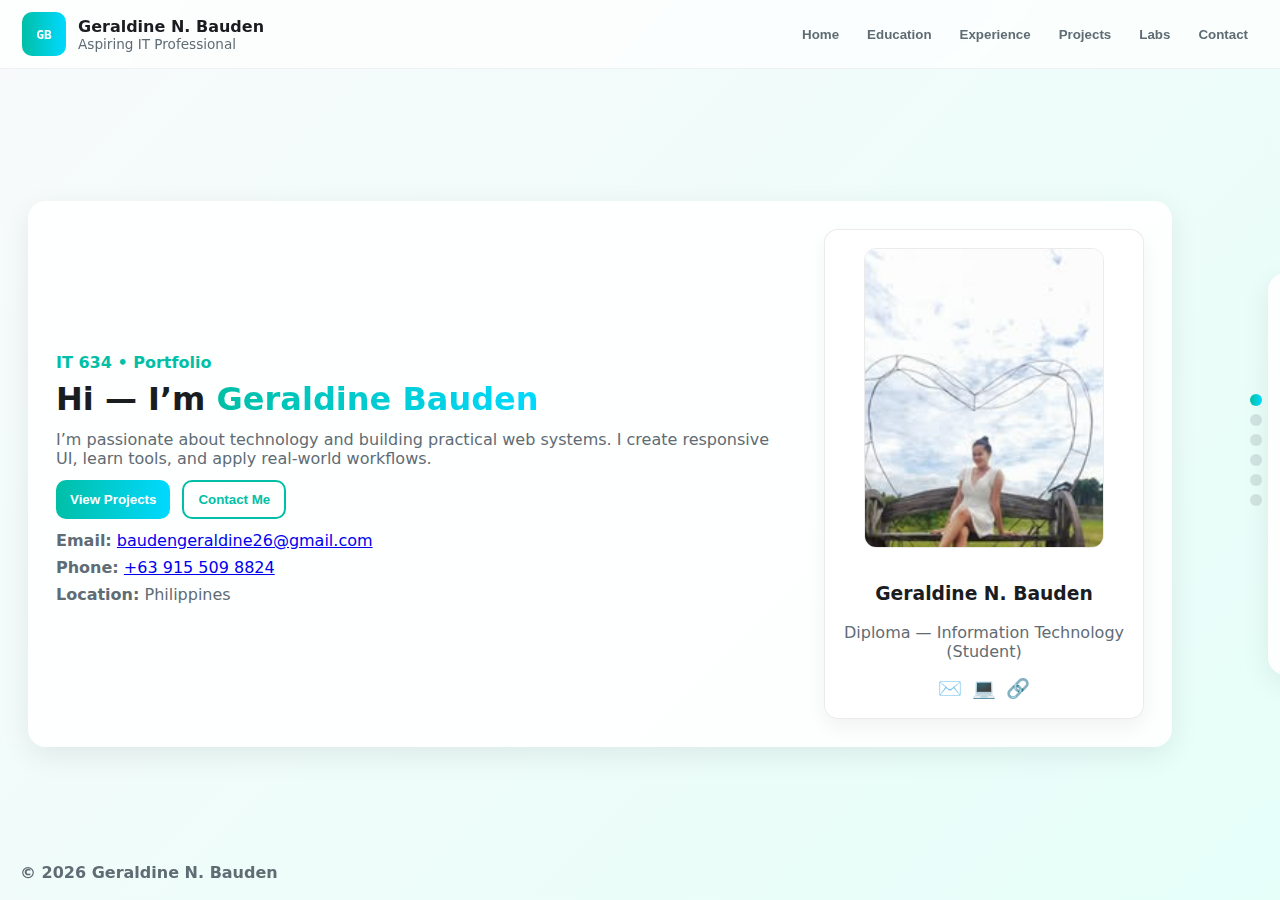
<file: index.html>
<!doctype html>
<html lang="en">
<head>
  <meta charset="utf-8" />
  <meta name="viewport" content="width=device-width,initial-scale=1" />
  <title>Geraldine N. Bauden — Portfolio</title>
  <meta name="description" content="Geraldine Bauden — Diploma IT student portfolio. Projects, education, experience, labs, contact."/>
  <link rel="stylesheet" href="style.css">
</head>
<body>
  <!-- Header -->
  <header class="topbar" role="banner">
    <div class="brand">
      <div class="logo">GB</div>
      <div class="brand-text">
        <div class="name">Geraldine N. Bauden</div>
        <div class="tag">Aspiring IT Professional</div>
      </div>
    </div>

    <nav class="nav" role="navigation" aria-label="Main">
      <button class="nav-btn" data-target="slide-0">Home</button>
      <button class="nav-btn" data-target="slide-1">Education</button>
      <button class="nav-btn" data-target="slide-2">Experience</button>
      <button class="nav-btn" data-target="slide-3">Projects</button>
      <button class="nav-btn" data-target="slide-4">Labs</button>
      <button class="nav-btn" data-target="slide-5">Contact</button>
    </nav>
  </header>

  <!-- Slides container -->
  <main class="slides" id="slides" tabindex="0">
    <!-- Slide 0: Home -->
    <section class="slide" id="slide-0" data-index="0">
      <div class="slide-inner hero">
        <div class="hero-left">
          <p class="eyebrow">IT 634 • Portfolio</p>
          <h1>Hi — I’m <span class="accent">Geraldine Bauden</span></h1>
          <p class="lead">I’m passionate about technology and building practical web systems. I create responsive UI, learn tools, and apply real-world workflows.</p>
          <div class="hero-actions">
            <button class="btn" data-target="slide-3">View Projects</button>
            <button class="btn alt" data-target="slide-5">Contact Me</button>
          </div>
          <ul class="contact-quick">
            <li><strong>Email:</strong> <a href="mailto:baudengeraldine26@gmail.com">baudengeraldine26@gmail.com</a></li>
            <li><strong>Phone:</strong> <a href="tel:+639155098824">+63 915 509 8824</a></li>
            <li><strong>Location:</strong> Philippines</li>
          </ul>
        </div>

        <aside class="hero-right profile-card">
          <img class="avatar" src="din.jpg" alt="Geraldine Bauden portrait">
          <h3>Geraldine N. Bauden</h3>
          <p class="muted">Diploma — Information Technology (Student)</p>
          <div class="social">
            <a href="mailto:baudengeraldine26@gmail.com">✉️</a>
            <a href="#">💻</a>
            <a href="#">🔗</a>
          </div>
        </aside>
      </div>
    </section>

    <!-- Slide 1: Education -->
    <section class="slide" id="slide-1" data-index="1">
      <div class="slide-inner">
        <h2>Education</h2>
        <div class="timeline">
          <div class="timeline-card">
            <h4>Diploma — Information Technology</h4>
            <div class="muted">Davao Del Sur State College — 2025–2026</div>
            <p>Focused on programming, web systems, and hands-on labs.</p>
          </div>
          <div class="timeline-card">
            <h4>Senior High School — GAS</h4>
            <div class="muted">Sinawilan National High School — 2022–2023</div>
            <p>General Academic Strand — foundational preparation for college.</p>
          </div>
        </div>
      </div>
    </section>

    <!-- Slide 2: Experience -->
    <section class="slide" id="slide-2" data-index="2">
      <div class="slide-inner">
        <h2>Experience</h2>
        <article class="card">
          <h4>Intern — CCET Office</h4>
          <div class="muted">July 2025 – August 2026</div>
          <p>Hands-on learning: document processing, encoding RFQs, scanning, posting on DSSC website, and assisting procurement workflows.</p>
        </article>
      </div>
    </section>

    <!-- Slide 3: Projects -->
    <section class="slide" id="slide-3" data-index="3">
      <div class="slide-inner">
        <h2>Projects</h2>
        <div class="grid projects">
          <article class="card project-card" data-title="StudyHub — Landing Page" data-desc="Responsive landing page demonstrating layout and accessibility." data-imgs='["https://via.placeholder.com/900x450.png?text=StudyHub"]'>
            <div class="project-thumb">StudyHub</div>
            <h4>StudyHub — Landing Page</h4>
            <div class="muted">HTML • CSS • JS</div>
            <button class="btn open-btn">Preview</button>
          </article>

          <article class="card project-card" data-title="Inventory Demo" data-desc="Small JS-driven inventory demo with DOM interactions." data-imgs='["https://via.placeholder.com/900x450.png?text=Inventory+Demo"]'>
            <div class="project-thumb">Inventory</div>
            <h4>Inventory Demo</h4>
            <div class="muted">HTML • JavaScript</div>
            <button class="btn open-btn">Preview</button>
          </article>
        </div>
      </div>
    </section>

    <!-- Slide 4: Labs -->
    <section class="slide" id="slide-4" data-index="4">
      <div class="slide-inner">
        <h2>Laboratory Activities</h2>
        <div class="grid projects" id="labsGrid"></div>
      </div>
    </section>

    <!-- Slide 5: Contact -->
    <section class="slide" id="slide-5" data-index="5">
      <div class="slide-inner">
        <h2>Contact</h2>
        <div class="contact-layout">
          <form id="contactForm" action="https://formspree.io/f/xpwyyooq" method="POST" novalidate>
            <div class="form-row">
              <label for="name">Name</label>
              <input id="name" name="name" type="text" required>
            </div>
            <div class="form-row">
              <label for="email">Email</label>
              <input id="email" name="email" type="email" required>
            </div>
            <div class="form-row">
              <label for="message">Message</label>
              <textarea id="message" name="message" required></textarea>
            </div>
            <button class="btn" type="submit">Send</button>
            <p id="formMsg"></p>
          </form>
        </div>
      </div>
    </section>
  </main>

  <div class="indicators" id="indicators"></div>

  <!-- Modal -->
  <div class="modal" id="modal" aria-hidden="true">
    <div class="modal-card">
      <button class="close-btn" id="closeModal">✕</button>
      <div class="modal-body" id="modalBody"></div>
    </div>
  </div>

  <footer class="site-footer">© <span id="year"></span> Geraldine N. Bauden</footer>
  <script src="script.js"></script>
</body>
</html>
</file>
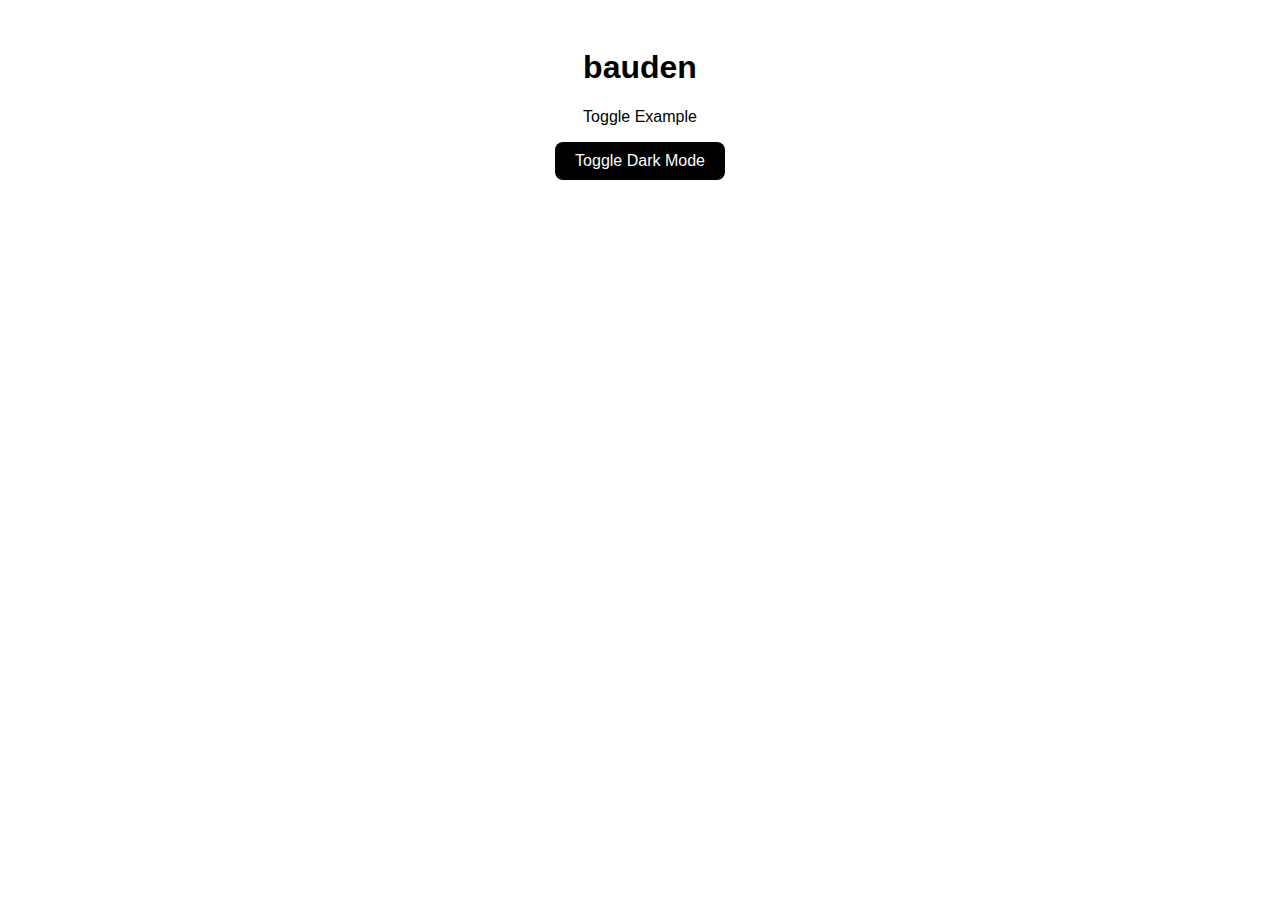
<file: lab5.html>
<!DOCTYPE html>
<html lang="en">
<head>
  <meta charset="UTF-8">
  <title>mauden</title>
  <style>
    body {
      font-family: Arial, sans-serif;
      background-color: white;
      color: black;
      text-align: center;
      padding: 20px;
    }

    .dark-mode {
      background-color: #121212;
      color: white;
    }

    .image-container {
      margin: 20px 0;
    }

    .image-container img {
      max-width: 300px;
      border-radius: 12px;
      box-shadow: 0px 4px 8px rgba(0, 0, 0, 0.3);
    }

    button {
      padding: 10px 20px;
      border: none;
      border-radius: 8px;
      background: black;
      color: white;
      cursor: pointer;
      font-size: 16px;
      transition: background 0.3s ease;
    }

    button:hover {
      background: white;
      color: black;
      border: 1px solid black;
    }
  </style>
</head>
<body>
  <h1>bauden</h1>
  <p>Toggle Example</p>

  <button onclick="toggleDarkMode()">Toggle Dark Mode</button>

  <script>
    function toggleDarkMode() {
      document.body.classList.toggle("dark-mode");
    }
  </script>
</body>
</html>
</file>
<file: style.css>
/* Light Mode – Clean Mint theme for Geraldine Bauden Portfolio */

/* Variables */
:root {
  --bg1: #f8fafb;
  --bg2: #e6fff9;
  --accent: #00bfa6;
  --accent2: #00d9ff;
  --card: rgba(255, 255, 255, 0.9);
  --muted: #5f6c74;
  --text: #1a1d1f;
  --radius: 14px;
  --maxw: 1200px;
  --gap: 20px;
  --sans: "Inter", system-ui, -apple-system, "Segoe UI", Roboto, Arial;
}

/* Base */
* { box-sizing: border-box; }
html, body { height: 100%; margin: 0; }
body {
  font-family: var(--sans);
  color: var(--text);
  background: linear-gradient(135deg, var(--bg1), var(--bg2));
  -webkit-font-smoothing: antialiased;
  -moz-osx-font-smoothing: grayscale;
}

/* Topbar */
.topbar {
  position: fixed;
  left: 0; right: 0; top: 0;
  z-index: 80;
  display: flex; justify-content: space-between; align-items: center;
  padding: 12px 22px;
  background: rgba(255, 255, 255, 0.7);
  backdrop-filter: blur(8px);
  border-bottom: 1px solid rgba(0, 0, 0, 0.05);
}
.brand { display: flex; align-items: center; gap: 12px; }
.logo {
  width: 44px; height: 44px;
  border-radius: 10px;
  background: linear-gradient(90deg, var(--accent), var(--accent2));
  display: grid; place-items: center;
  font-weight: 900; color: white;
  font-family: monospace;
}
.brand-text .name { font-weight: 800; color: var(--text); }
.brand-text .tag { font-size: 0.85rem; color: var(--muted); }

/* Nav */
.nav { display: flex; gap: 8px; }
.nav-btn {
  background: transparent;
  border: 0;
  color: var(--muted);
  font-weight: 700;
  padding: 8px 10px;
  border-radius: 8px;
  cursor: pointer;
  transition: all 0.3s ease;
}
.nav-btn.active {
  color: var(--text);
  background: linear-gradient(90deg, var(--accent), var(--accent2));
  color: white;
}

/* Slides container */
.slides {
  height: 100vh;
  display: flex;
  gap: 40px;
  padding: 84px 40px 40px;
  scroll-snap-type: x mandatory;
  overflow-x: auto;
  scroll-behavior: smooth;
  -webkit-overflow-scrolling: touch;
}
.slides::-webkit-scrollbar { height: 8px; }
.slides::-webkit-scrollbar-thumb {
  background: var(--accent);
  border-radius: 10px;
}

/* Slide */
.slide {
  flex: 0 0 100%;
  height: calc(100vh - 120px);
  scroll-snap-align: start;
  display: flex; align-items: center; justify-content: center;
  padding: 28px;
}
.slide-inner {
  width: 100%; max-width: var(--maxw);
  display: flex; gap: 28px; align-items: center;
  background: var(--card);
  border-radius: 18px;
  padding: 28px;
  box-shadow: 0 8px 30px rgba(0, 0, 0, 0.08);
}

/* Hero Section */
.hero { display: flex; align-items: center; gap: 32px; }
.hero-left { flex: 1; min-width: 260px; }
.eyebrow { color: var(--accent); font-weight: 700; margin-bottom: 8px; }
h1 { margin: 0; font-size: 2rem; color: var(--text); }
.accent {
  background: linear-gradient(90deg, var(--accent), var(--accent2));
  -webkit-background-clip: text;
  -webkit-text-fill-color: transparent;
  font-weight: 900;
}
.lead { color: var(--muted); margin: 12px 0; }
.hero-actions { display: flex; gap: 12px; margin-bottom: 12px; }
.contact-quick {
  list-style: none; padding: 0; margin: 12px 0 0;
  color: var(--muted);
}
.contact-quick li { margin-bottom: 8px; }

/* Profile Card */
.profile-card {
  width: 320px;
  text-align: center;
  background: #ffffffcc;
  border-radius: var(--radius);
  padding: 18px;
  border: 1px solid rgba(0, 0, 0, 0.08);
  box-shadow: 0 8px 20px rgba(0, 0, 0, 0.05);
}
.avatar {
  width: 100%;
  max-width: 240px;
  aspect-ratio: 4 / 5;
  object-fit: cover;
  border-radius: 12px;
  margin: 0 auto 12px;
  border: 1px solid rgba(0, 0, 0, 0.08);
}
.muted { color: var(--muted); }
.social { display: flex; gap: 10px; justify-content: center; margin-top: 10px; }
.social a { color: var(--accent); text-decoration: none; font-size: 1.2rem; }
.social a:hover { transform: scale(1.15); }

/* Cards */
.card {
  background: white;
  padding: 16px;
  border-radius: 12px;
  border: 1px solid rgba(0, 0, 0, 0.08);
  box-shadow: 0 6px 16px rgba(0, 0, 0, 0.05);
}
.card h4 { margin: 8px 0; color: var(--text); }
.card .muted { color: var(--muted); font-size: 0.95rem; }

.grid {
  display: grid;
  gap: var(--gap);
}
.projects {
  grid-template-columns: repeat(auto-fit, minmax(260px, 1fr));
}
.project-thumb {
  height: 140px;
  background: #eaf8f6;
  border-radius: 8px;
  display: flex; align-items: center; justify-content: center;
  color: var(--muted);
  font-weight: 700;
  margin-bottom: 10px;
}

/* Timeline */
.timeline {
  display: flex;
  flex-direction: column;
  gap: 14px;
}
.timeline-card {
  background: white;
  padding: 16px;
  border-radius: 10px;
  border: 1px solid rgba(0, 0, 0, 0.06);
}

/* Contact Form */
.contact-layout {
  display: flex; gap: 20px; align-items: flex-start;
}
.contact-layout form {
  flex: 1;
  background: white;
  padding: 14px;
  border-radius: 10px;
  border: 1px solid rgba(0, 0, 0, 0.05);
}
.form-row { margin-bottom: 12px; }
label { display: block; font-weight: 800; margin-bottom: 6px; color: var(--text); }
input, textarea {
  width: 100%; padding: 10px;
  border-radius: 8px;
  border: 1px solid rgba(0, 0, 0, 0.1);
  background: #fdfefe;
  color: var(--text);
  outline: none;
}
textarea { min-height: 120px; resize: vertical; }

/* Buttons */
.btn {
  display: inline-flex;
  align-items: center; gap: 8px;
  padding: 10px 14px;
  border-radius: 10px;
  background: linear-gradient(90deg, var(--accent), var(--accent2));
  color: white;
  font-weight: 800;
  border: 0;
  cursor: pointer;
  transition: transform 0.3s ease;
}
.btn:hover { transform: translateY(-2px); }
.btn.alt {
  background: transparent;
  border: 2px solid var(--accent);
  color: var(--accent);
}

/* Indicators */
.indicators {
  position: fixed; right: 18px; top: 50%;
  transform: translateY(-50%);
  display: flex; flex-direction: column; gap: 8px;
  z-index: 90;
}
.indicators button {
  width: 12px; height: 12px;
  border-radius: 50%;
  border: 0;
  background: rgba(0, 0, 0, 0.1);
  cursor: pointer;
}
.indicators button.active {
  background: linear-gradient(90deg, var(--accent), var(--accent2));
}

/* Modal */
.modal {
  position: fixed; inset: 0;
  display: none;
  align-items: center; justify-content: center;
  background: rgba(0, 0, 0, 0.5);
  z-index: 120;
}
.modal.open { display: flex; }
.modal-card {
  max-width: 900px;
  width: calc(100% - 40px);
  background: white;
  border-radius: 12px;
  padding: 20px;
  box-shadow: 0 12px 40px rgba(0, 0, 0, 0.2);
}
.close-btn {
  background: transparent;
  border: 0;
  color: var(--muted);
  font-weight: 800;
  cursor: pointer;
  float: right;
}

/* Footer */
.site-footer {
  position: fixed;
  left: 20px;
  bottom: 18px;
  color: var(--muted);
  font-weight: 700;
  z-index: 80;
}

/* Responsive: vertical snap on mobile */
@media (max-width: 860px) {
  .slides {
    flex-direction: column;
    overflow-y: auto; overflow-x: hidden;
    scroll-snap-type: y mandatory;
    padding-top: 88px;
  }
  .slide {
    height: auto; min-height: 70vh;
  }
  .slide-inner { flex-direction: column; }
  .topbar { padding: 10px 12px; }
  .nav { display: none; }
  .indicators { right: 8px; }
  .contact-layout { flex-direction: column; }
}
</file>
